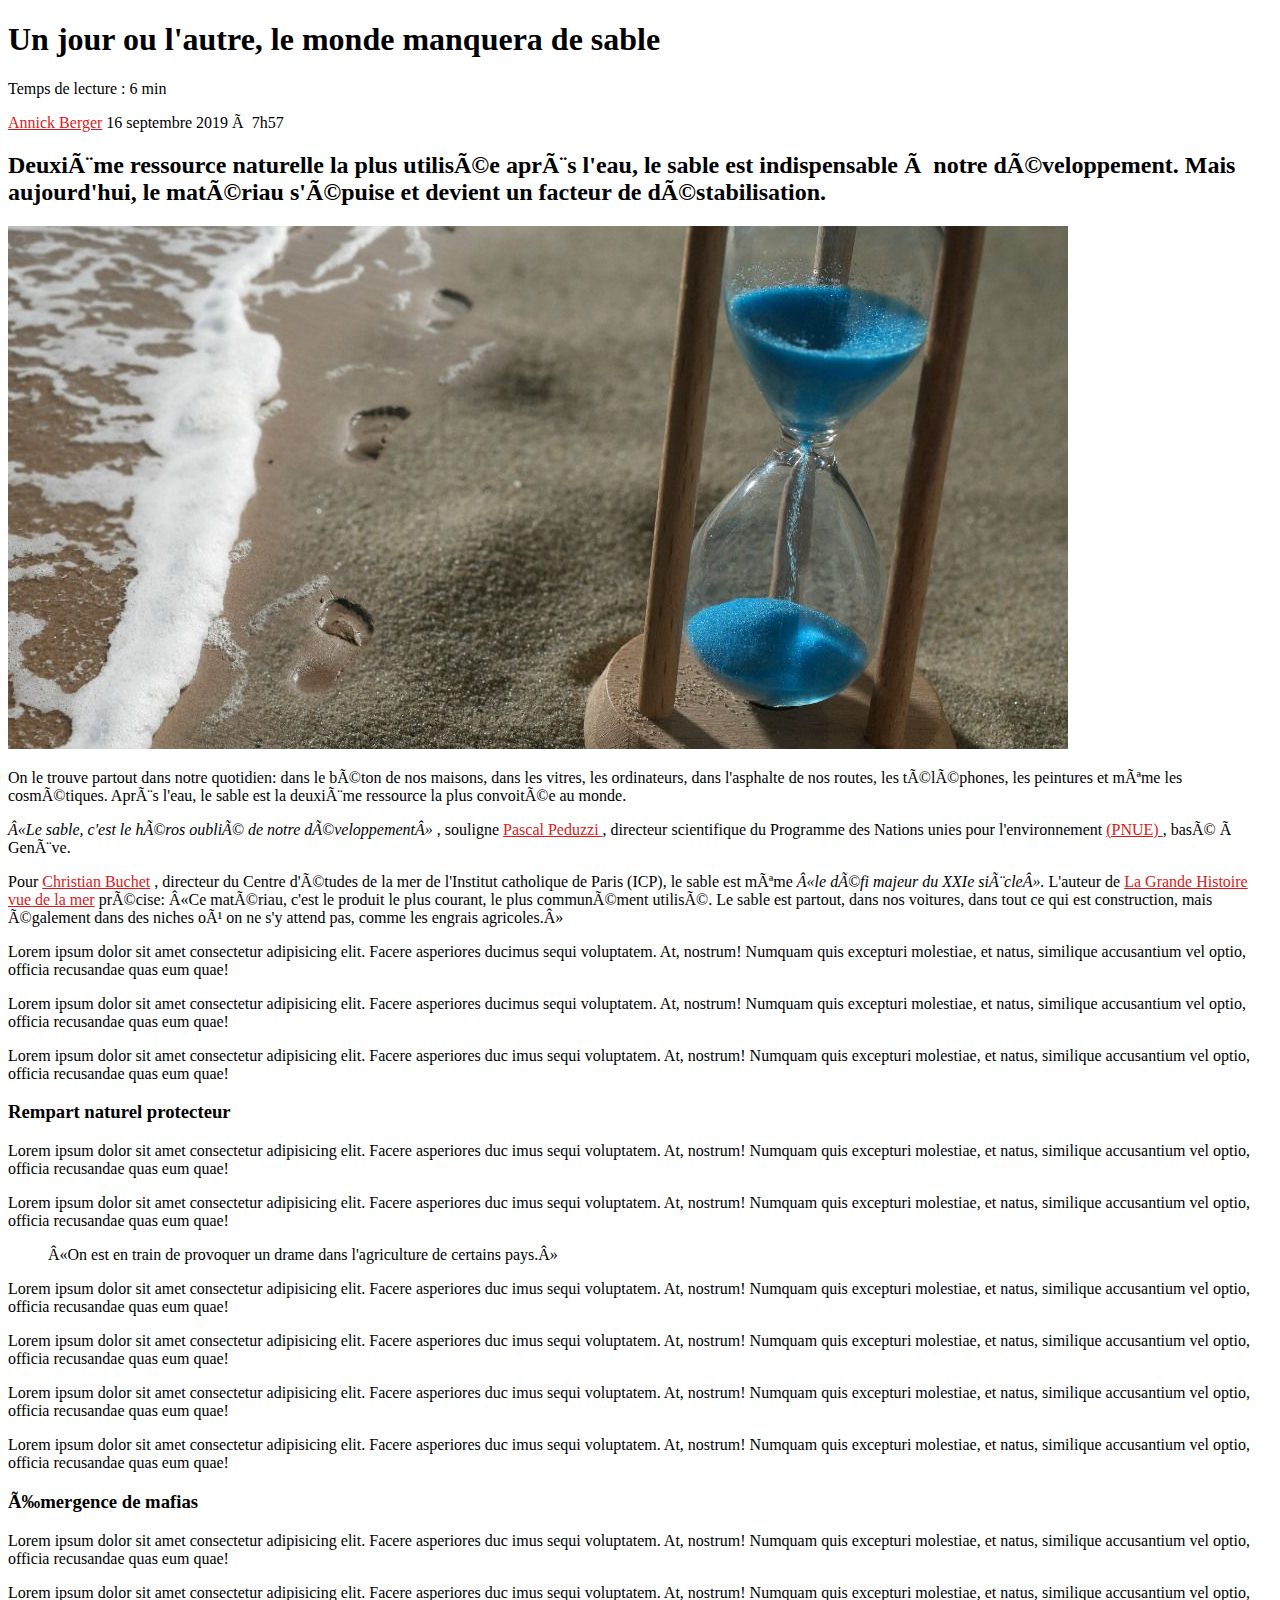
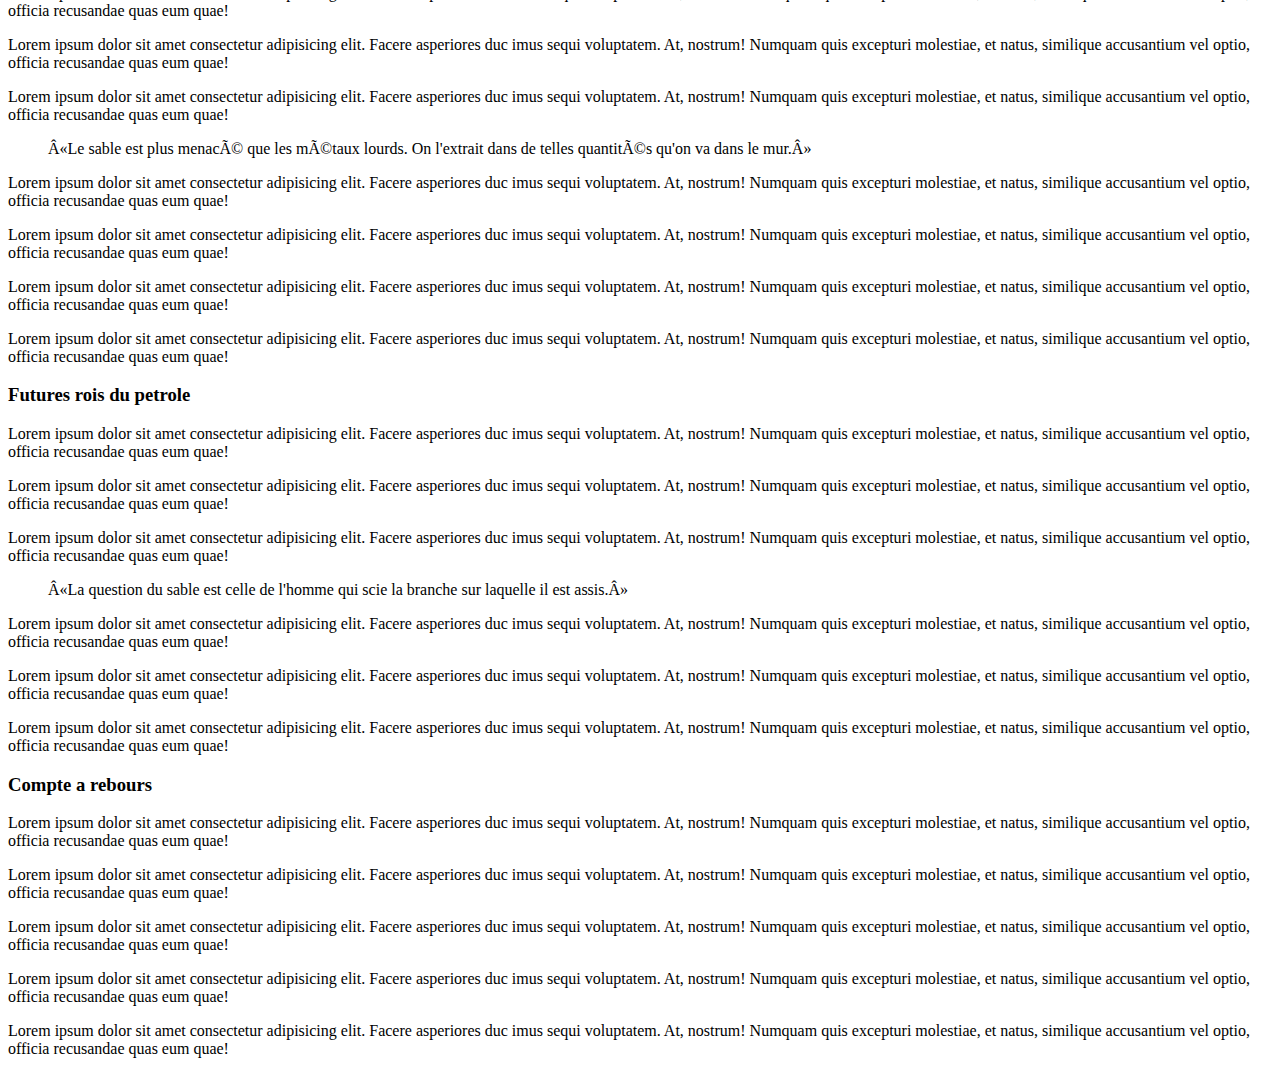
<file: module01/index.html>
<!DOCTYPE html>
<html lang="fr">
  <head>
    <meta name="charset"content="ut8"> 
      <title>Slate</title>
      <link rel="stylesheet" href="css/style.css">
    </head>
    <body>
        <h1>Un jour ou l'autre, le monde manquera de sable</h1>
        <p>Temps de lecture : 6 min</p>
        <p>
            <a href="#">Annick Berger</a>
            <time datetime="2019-09-16">16 septembre 2019</time> à
            <time datetime="07:57">7h57</time>
        </p>
        <h2>
            Deuxième ressource naturelle la plus utilisée après l'eau, le sable est indispensable à notre développement. Mais aujourd'hui, le matériau s'épuise et devient un facteur de déstabilisation.
        </h2>
        <div id="img-center">
            <img src="img/sable_menace.jpg" alt="Sablier plage">
        </div>
        <p>
            On le trouve partout dans notre quotidien: dans le béton de nos maisons, dans les vitres, les ordinateurs, dans l'asphalte de nos routes, les téléphones, les peintures et même les cosmétiques. Après l'eau, le sable est la deuxième ressource la plus convoitée au monde.
        </p>
        <p>
            <em>«Le sable, c'est le héros oublié de notre développement»
            </em>, souligne 
            <a href="#">Pascal Peduzzi
            </a>
            , directeur scientifique du Programme des Nations unies pour l'environnement 
            <a href="#">(PNUE)
            </a>, basé à Genève.
        </p>
        <p>Pour 
            <a href="#">Christian Buchet</a>
            , directeur du Centre d'études de la mer de l'Institut catholique de Paris (ICP), le sable est même 
            <i>
                «le défi majeur du XXIe siècle».
            </i>
            L'auteur de 
            <a href="#">La Grande Histoire vue de la mer</a>
            précise: «Ce matériau, c'est le produit le plus courant, le plus communément utilisé. Le sable est partout, dans nos voitures, dans tout ce qui est construction, mais également dans des niches où on ne s'y attend pas, comme les engrais agricoles.»
        </p>
        <p>Lorem ipsum dolor sit amet consectetur adipisicing elit. Facere asperiores ducimus sequi voluptatem. At, nostrum! Numquam quis excepturi molestiae, et natus, similique accusantium vel optio, officia recusandae quas eum quae!
        </p>
        <p>Lorem ipsum dolor sit amet consectetur adipisicing elit. Facere asperiores ducimus sequi voluptatem. At, nostrum! Numquam quis excepturi molestiae, et natus, similique accusantium vel optio, officia recusandae quas eum quae!
        </p>
        <p>Lorem ipsum dolor sit amet consectetur adipisicing elit. Facere asperiores duc
        imus sequi voluptatem. At, nostrum! Numquam quis excepturi molestiae, et natus, similique accusantium vel optio, officia recusandae quas eum quae!
        </p>
        <h3>Rempart naturel protecteur
        </h3>
        <p>Lorem ipsum dolor sit amet consectetur adipisicing elit. Facere asperiores duc
            imus sequi voluptatem. At, nostrum! Numquam quis excepturi molestiae, et natus, similique accusantium vel optio, officia recusandae quas eum quae!
        </p>
        <p>Lorem ipsum dolor sit amet consectetur adipisicing elit. Facere asperiores duc
            imus sequi voluptatem. At, nostrum! Numquam quis excepturi molestiae, et natus, similique accusantium vel optio, officia recusandae quas eum quae!
        </p>
        <blockquote>«On est en train de provoquer un drame dans l'agriculture de certains pays.»
        </blockquote>
        <p>Lorem ipsum dolor sit amet consectetur adipisicing elit. Facere asperiores duc
            imus sequi voluptatem. At, nostrum! Numquam quis excepturi molestiae, et natus, similique accusantium vel optio, officia recusandae quas eum quae!
        </p>
        <p>Lorem ipsum dolor sit amet consectetur adipisicing elit. Facere asperiores duc
            imus sequi voluptatem. At, nostrum! Numquam quis excepturi molestiae, et natus, similique accusantium vel optio, officia recusandae quas eum quae!
        </p>
        <p>Lorem ipsum dolor sit amet consectetur adipisicing elit. Facere asperiores duc
            imus sequi voluptatem. At, nostrum! Numquam quis excepturi molestiae, et natus, similique accusantium vel optio, officia recusandae quas eum quae!
        </p>
        <p>Lorem ipsum dolor sit amet consectetur adipisicing elit. Facere asperiores duc
            imus sequi voluptatem. At, nostrum! Numquam quis excepturi molestiae, et natus, similique accusantium vel optio, officia recusandae quas eum quae!
        </p>
        <h3>Émergence de mafias
        </h3>
        <p>Lorem ipsum dolor sit amet consectetur adipisicing elit. Facere asperiores duc
            imus sequi voluptatem. At, nostrum! Numquam quis excepturi molestiae, et natus, similique accusantium vel optio, officia recusandae quas eum quae!
        </p>
        <p>Lorem ipsum dolor sit amet consectetur adipisicing elit. Facere asperiores duc
            imus sequi voluptatem. At, nostrum! Numquam quis excepturi molestiae, et natus, similique accusantium vel optio, officia recusandae quas eum quae!
        </p>
        <p>Lorem ipsum dolor sit amet consectetur adipisicing elit. Facere asperiores duc
            imus sequi voluptatem. At, nostrum! Numquam quis excepturi molestiae, et natus, similique accusantium vel optio, officia recusandae quas eum quae!
        </p>
        <p>Lorem ipsum dolor sit amet consectetur adipisicing elit. Facere asperiores duc
            imus sequi voluptatem. At, nostrum! Numquam quis excepturi molestiae, et natus, similique accusantium vel optio, officia recusandae quas eum quae!
        </p>
        <blockquote>«Le sable est plus menacé que les métaux lourds. On l'extrait dans de telles quantités qu'on va dans le mur.»
        </blockquote>
        <p>Lorem ipsum dolor sit amet consectetur adipisicing elit. Facere asperiores duc
            imus sequi voluptatem. At, nostrum! Numquam quis excepturi molestiae, et natus, similique accusantium vel optio, officia recusandae quas eum quae!
        </p>
        <p>Lorem ipsum dolor sit amet consectetur adipisicing elit. Facere asperiores duc
            imus sequi voluptatem. At, nostrum! Numquam quis excepturi molestiae, et natus, similique accusantium vel optio, officia recusandae quas eum quae!
        </p>
        <p>Lorem ipsum dolor sit amet consectetur adipisicing elit. Facere asperiores duc
            imus sequi voluptatem. At, nostrum! Numquam quis excepturi molestiae, et natus, similique accusantium vel optio, officia recusandae quas eum quae!
        </p>
        <p>Lorem ipsum dolor sit amet consectetur adipisicing elit. Facere asperiores duc
            imus sequi voluptatem. At, nostrum! Numquam quis excepturi molestiae, et natus, similique accusantium vel optio, officia recusandae quas eum quae!
        </p>
        <h3>Futures rois du petrole
        </h3>
        <p>Lorem ipsum dolor sit amet consectetur adipisicing elit. Facere asperiores duc
            imus sequi voluptatem. At, nostrum! Numquam quis excepturi molestiae, et natus, similique accusantium vel optio, officia recusandae quas eum quae!
        </p>
        <p>Lorem ipsum dolor sit amet consectetur adipisicing elit. Facere asperiores duc
            imus sequi voluptatem. At, nostrum! Numquam quis excepturi molestiae, et natus, similique accusantium vel optio, officia recusandae quas eum quae!
        </p>
        <p>Lorem ipsum dolor sit amet consectetur adipisicing elit. Facere asperiores duc
                imus sequi voluptatem. At, nostrum! Numquam quis excepturi molestiae, et natus, similique accusantium vel optio, officia recusandae quas eum quae!
        </p>
        <blockquote>«La question du sable est celle de l'homme qui scie la branche
            sur laquelle il est assis.»
        </blockquote>
        <p>Lorem ipsum dolor sit amet consectetur adipisicing elit. Facere asperiores duc
            imus sequi voluptatem. At, nostrum! Numquam quis excepturi molestiae, et natus, similique accusantium vel optio, officia recusandae quas eum quae!
        </p>
        <p>Lorem ipsum dolor sit amet consectetur adipisicing elit. Facere asperiores duc
            imus sequi voluptatem. At, nostrum! Numquam quis excepturi molestiae, et natus, similique accusantium vel optio, officia recusandae quas eum quae!
        </p>
        <p>Lorem ipsum dolor sit amet consectetur adipisicing elit. Facere asperiores duc
            imus sequi voluptatem. At, nostrum! Numquam quis excepturi molestiae, et natus, similique accusantium vel optio, officia recusandae quas eum quae!
        </p>
        <h3>Compte a rebours
        </h3>
        <p>Lorem ipsum dolor sit amet consectetur adipisicing elit. Facere asperiores duc
            imus sequi voluptatem. At, nostrum! Numquam quis excepturi molestiae, et natus, similique accusantium vel optio, officia recusandae quas eum quae!</p>
        <p>Lorem ipsum dolor sit amet consectetur adipisicing elit. Facere asperiores duc
            imus sequi voluptatem. At, nostrum! Numquam quis excepturi molestiae, et natus, similique accusantium vel optio, officia recusandae quas eum quae!</p>
        <p>Lorem ipsum dolor sit amet consectetur adipisicing elit. Facere asperiores duc
            imus sequi voluptatem. At, nostrum! Numquam quis excepturi molestiae, et natus, similique accusantium vel optio, officia recusandae quas eum quae!</p>
        <p>Lorem ipsum dolor sit amet consectetur adipisicing elit. Facere asperiores duc
            imus sequi voluptatem. At, nostrum! Numquam quis excepturi molestiae, et natus, similique accusantium vel optio, officia recusandae quas eum quae!</p>
        <p>Lorem ipsum dolor sit amet consectetur adipisicing elit. Facere asperiores duc
            imus sequi voluptatem. At, nostrum! Numquam quis excepturi molestiae, et natus, similique accusantium vel optio, officia recusandae quas eum quae!</p>
    </body>
</html>
</file>
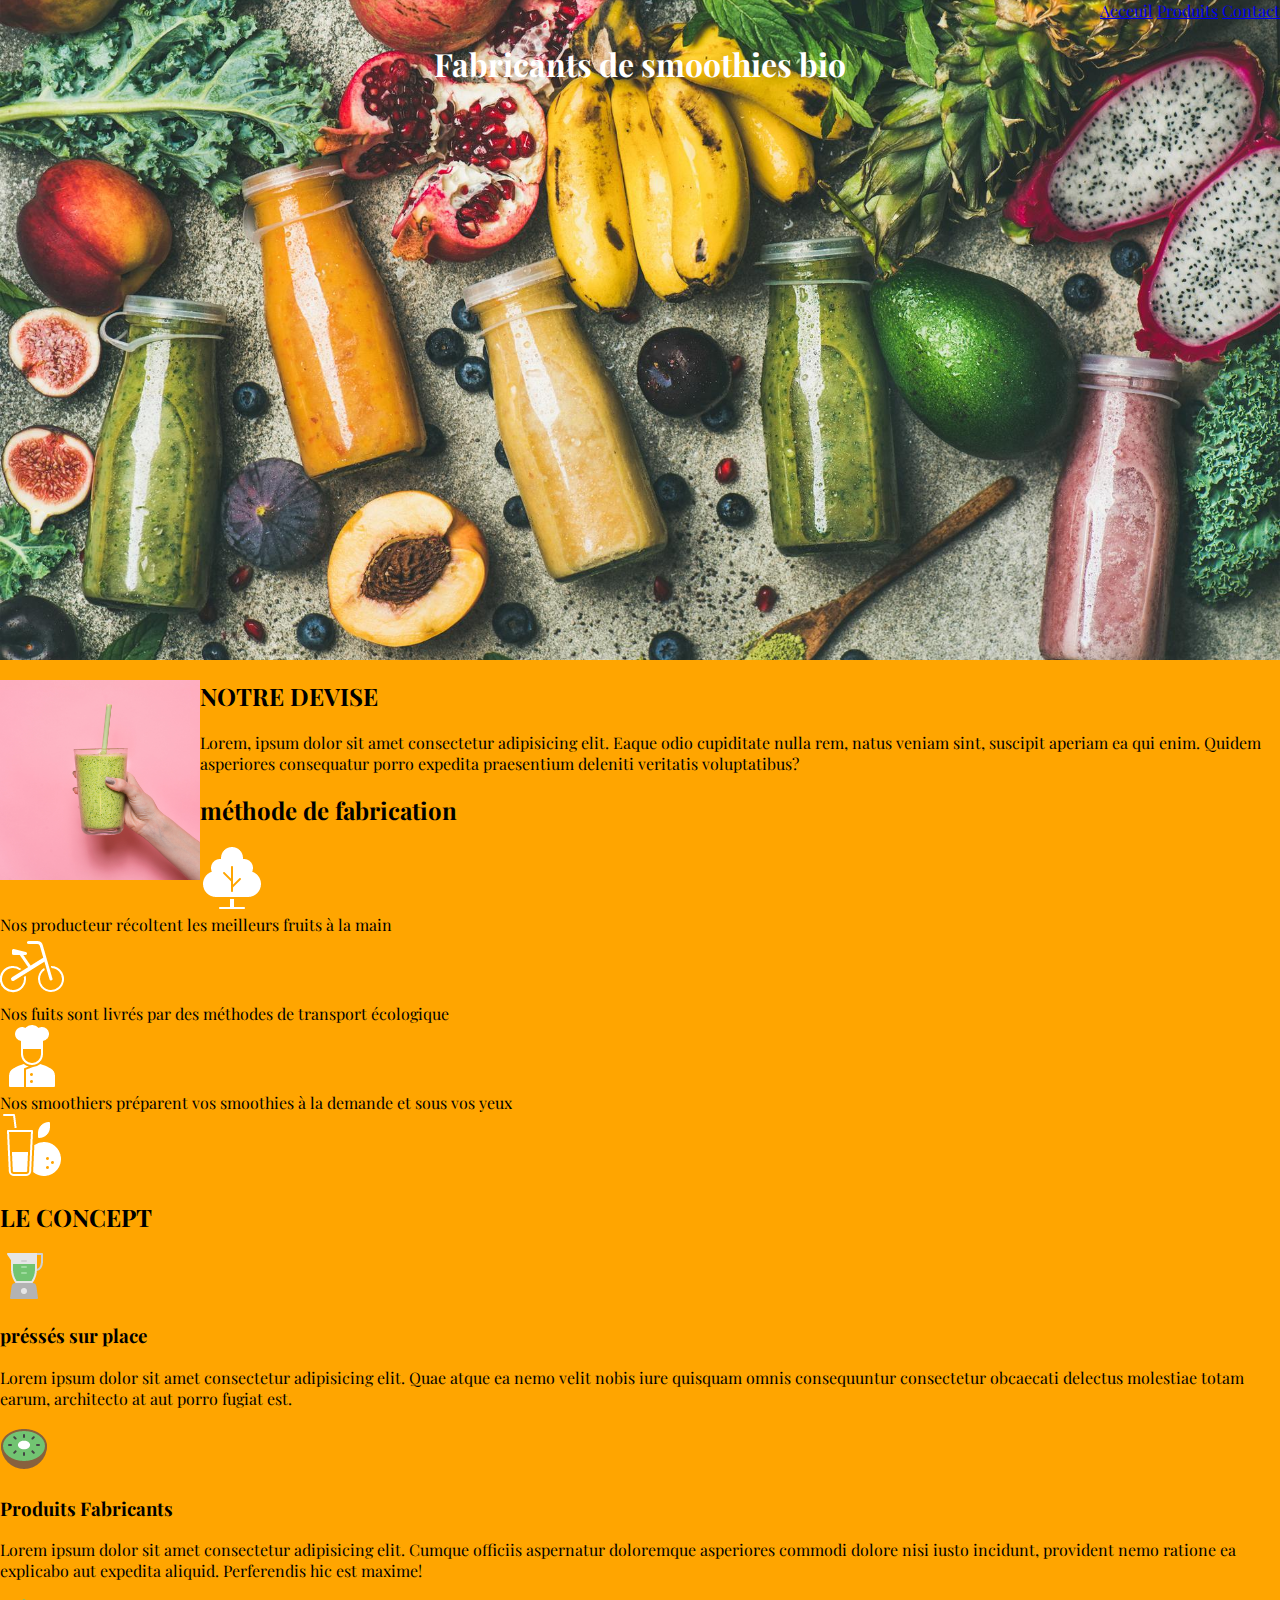
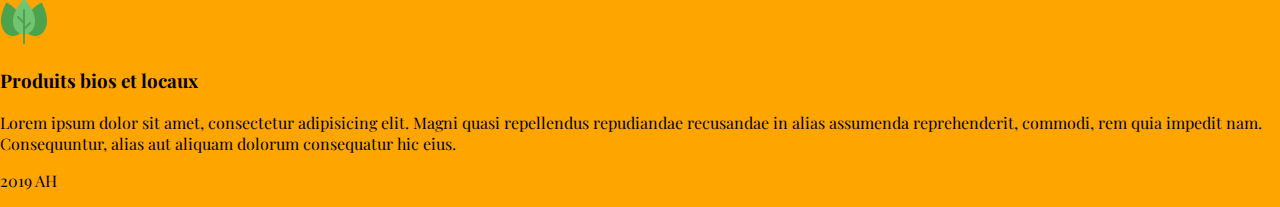
<file: module02/index.html>
<!DOCTYPE html>
<html lang="fr">

<head>
    <meta charset="UTF-8">
    <meta name="viewport" content="width=device-width, initial-scale=1.0">
    <title>Smoothie</title>
    <link href="https://fonts.googleapis.com/css2?family=Playfair+Display:ital,wght@0,400;1,400;1,600&display=swap"
        rel="stylesheet">
    <link rel="stylesheet" href="css/style.css">
</head>

<body>
    <header>
        <nav>
            <a href="#">Acceuil</a>
            <a href="#">Produits</a>
            <a href="#">Contact</a>
        </nav>
        <h1>Fabricants de smoothies bio</h1>
    </header>
    <main>
        <article>
            <img class="img1" src="img/fond-rose.jpg" alt="fond rose">
            <h2>NOTRE DEVISE</h2>
            <p>Lorem, ipsum dolor sit amet consectetur adipisicing elit. Eaque odio cupiditate nulla rem, natus veniam
                sint, suscipit aperiam ea qui enim. Quidem asperiores consequatur porro expedita praesentium deleniti
                veritatis voluptatibus?</p>
        </article>
        <section id="section1">
            <h2>méthode de fabrication</h2>
            <img src="img/tree-02.png">
            <figcaption>
                Nos producteur récoltent les meilleurs fruits à la main
            </figcaption>
            <img src="img/bike-bmx.png">
            <figcaption>
                Nos fuits sont livrés par des méthodes de transport écologique
            </figcaption>
            <img src="img/chef.png">
            <figcaption>
                Nos smoothiers préparent vos smoothies à la demande et sous vos yeux
            </figcaption>
            <img src="img/juice.png">
            <section>
                <h2>
                    LE CONCEPT
                </h2>
                <article>
                    <img src="img/blender.png">
                    <h3>
                        préssés sur place
                    </h3>
                    <p>Lorem ipsum dolor sit amet consectetur adipisicing elit. Quae atque ea nemo velit nobis iure
                        quisquam omnis consequuntur consectetur obcaecati delectus molestiae totam earum, architecto at
                        aut porro fugiat est.</p>
                </article>
                <article>
                    <img src="img/kiwi.png">
                    <h3>
                        Produits Fabricants
                    </h3>
                    <p>Lorem ipsum dolor sit amet consectetur adipisicing elit. Cumque officiis aspernatur doloremque
                        asperiores commodi dolore nisi iusto incidunt, provident nemo ratione ea explicabo aut expedita
                        aliquid. Perferendis hic est maxime!</p>
                </article>
                <article>
                    <img src="img/organic.png">
                    <h3>
                        Produits bios et locaux
                    </h3>
                    <p>Lorem ipsum dolor sit amet, consectetur adipisicing elit. Magni quasi repellendus repudiandae
                        recusandae in alias assumenda reprehenderit, commodi, rem quia impedit nam. Consequuntur, alias
                        aut aliquam dolorum consequatur hic eius.</p>
                </article>
            </section>
    </main>
    <footer>
        <p>2019 AH</p>
    </footer>
</body>

</html>
</file>
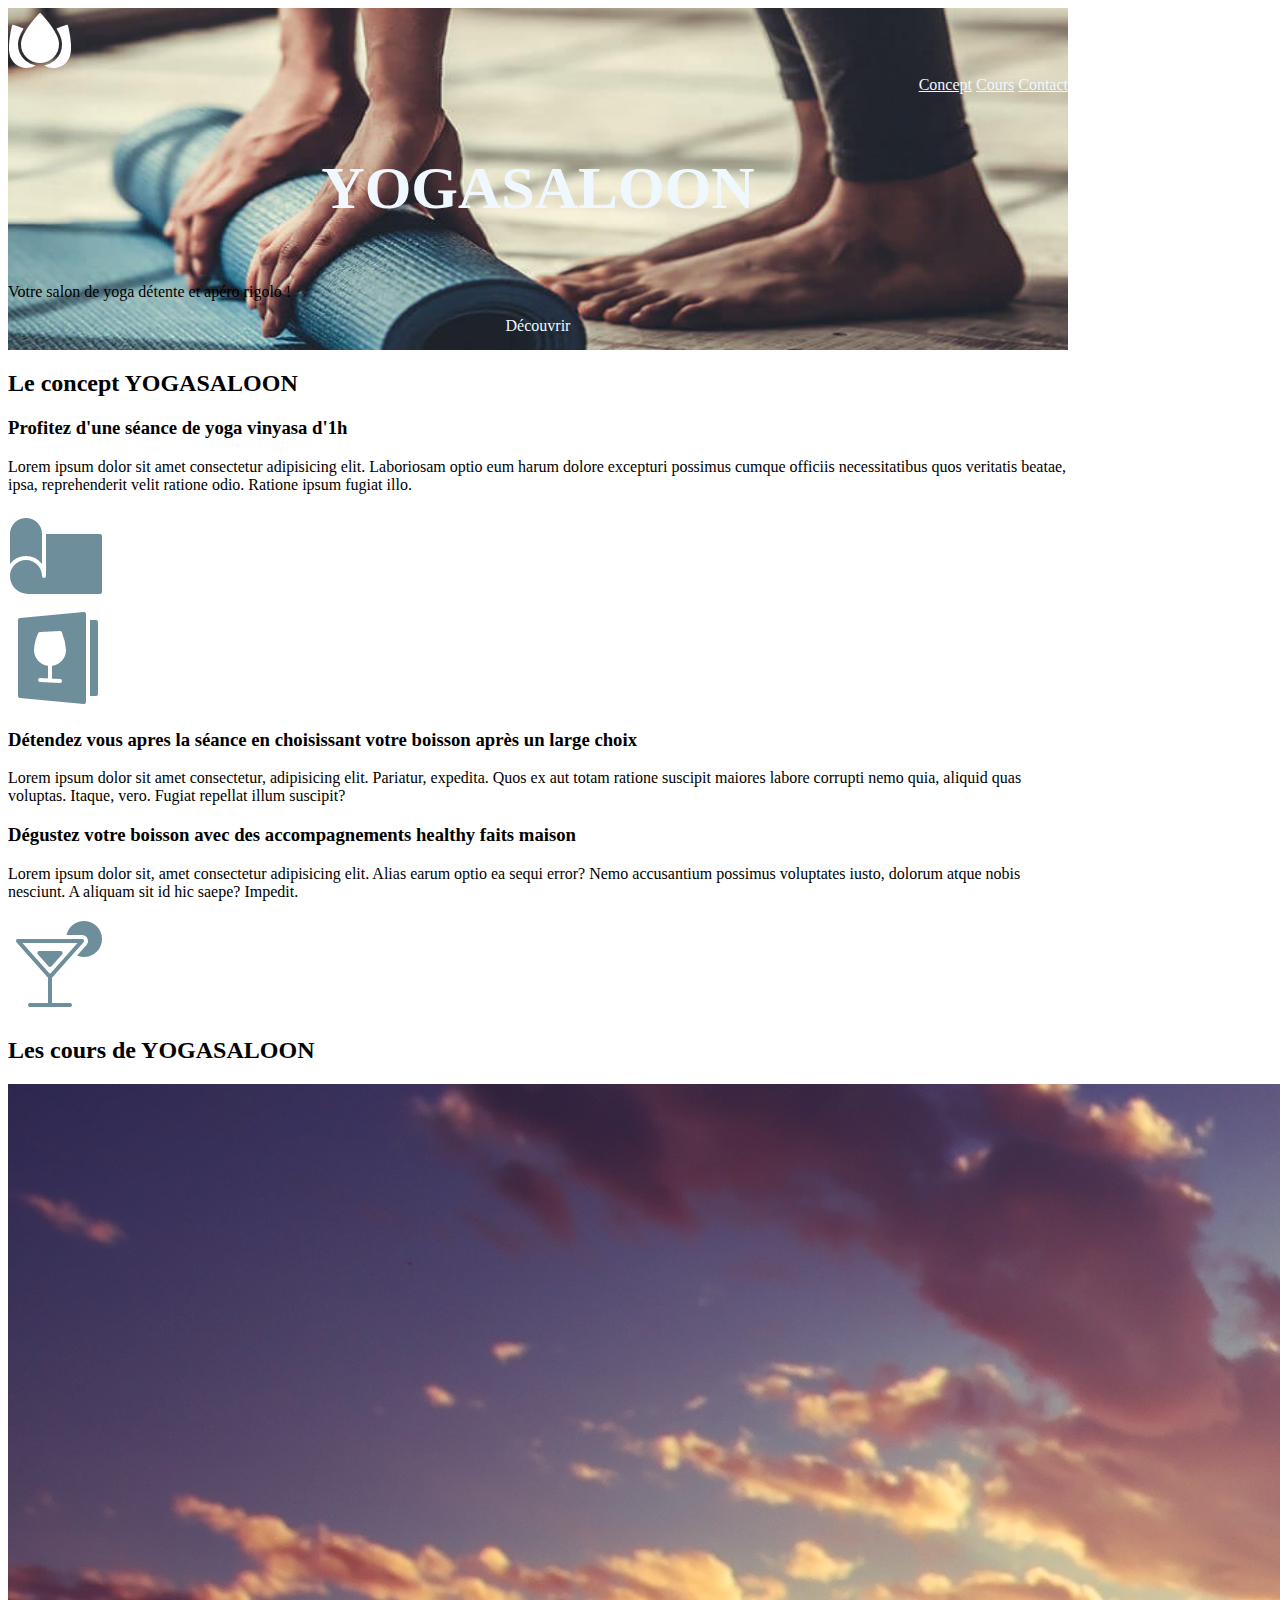
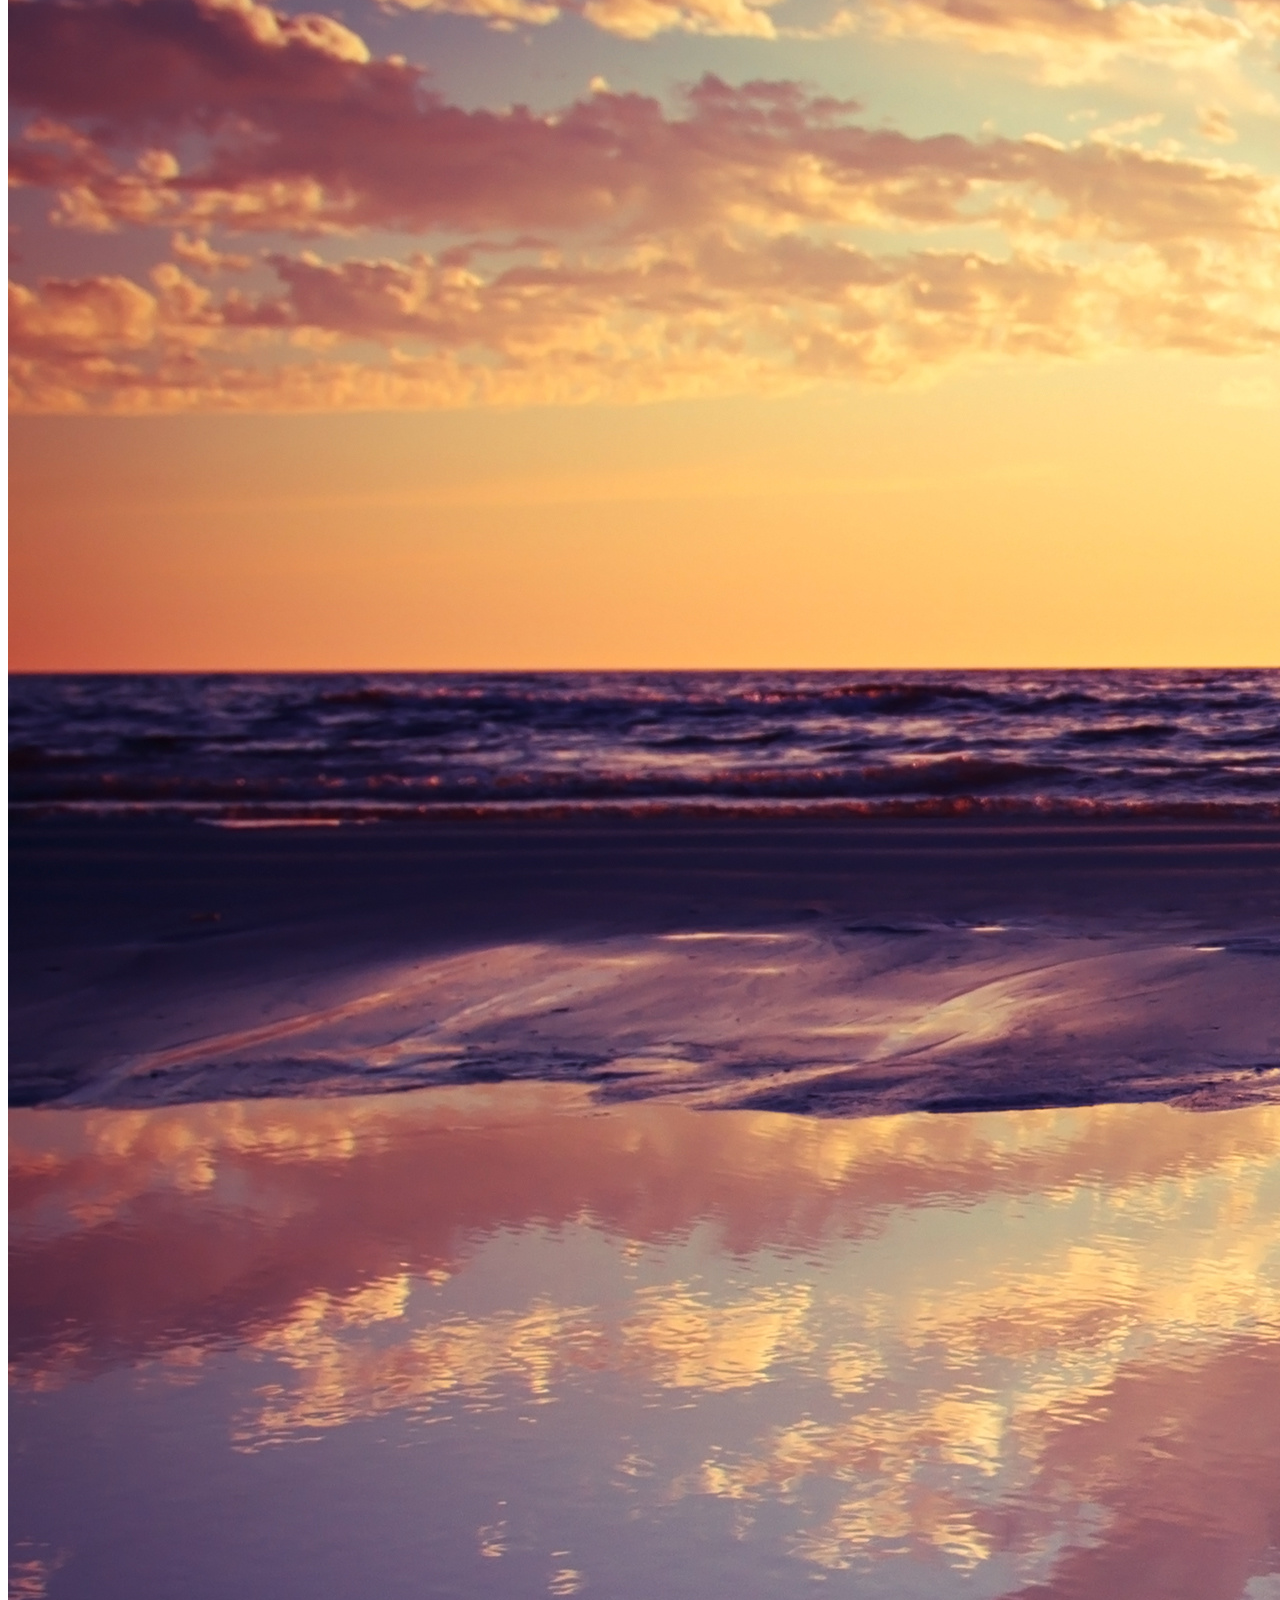
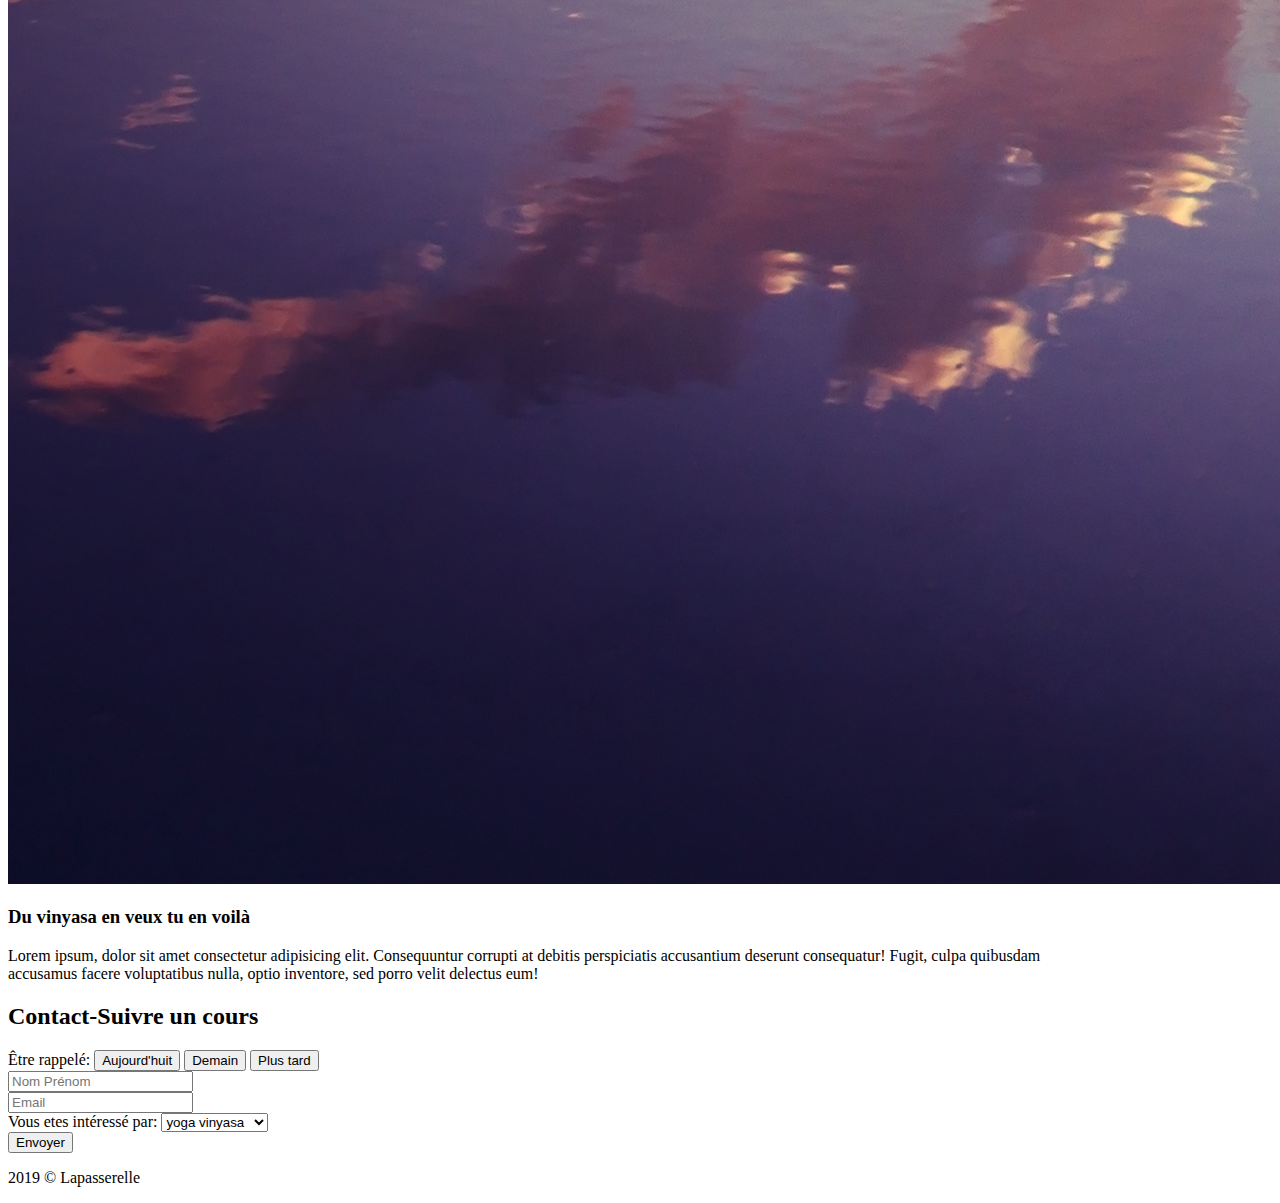
<file: module04/index.html>
<!DOCTYPE html>
<html lang="fr">

<head>
    <meta charset="UTF-8">
    <meta name="viewport" content="width=device-width, initial-scale=1.0">
    <title>Document</title>
    <link rel="stylesheet" href="css/style.css">
</head>
<body>
    <header>
        <a id="logo" href ="#"><img src="img/logo.png" alt="logo"></a>
        <nav class="nav">
                <a href="">Concept</a>
                <a href="">Cours</a>
                <a href="">Contact</a>
        </nav>
        <div>
        <h1>YOGASALOON</h1>
        </div>
        <p>Votre salon de yoga détente et apéro rigolo !</p>
        <div><p class="p1">Découvrir</p>
         </div>
    </header>
    <main>
        <section>
            <article>
                <h2>Le concept YOGASALOON</h2>
                <h3>Profitez d'une séance de yoga vinyasa d'1h</h3>
                <p>Lorem ipsum dolor sit amet consectetur adipisicing elit. Laboriosam optio eum harum dolore excepturi
                    possimus cumque officiis necessitatibus quos veritatis beatae, ipsa, reprehenderit velit ratione
                    odio. Ratione ipsum fugiat illo.</p>
                <img src="img/mat-2x.png" alt="miniature mat">
            </article>
            <article>
                <img src="img/drink-list-2x.png" alt="miniature drink">
                <h3>Détendez vous apres la séance en choisissant votre boisson après un large choix</h3>
                <p>Lorem ipsum dolor sit amet consectetur, adipisicing elit. Pariatur, expedita. Quos ex aut totam
                    ratione suscipit maiores labore corrupti nemo quia, aliquid quas voluptas. Itaque, vero. Fugiat
                    repellat illum suscipit?</p>
            </article>
            <article>
                <h3>Dégustez votre boisson avec des accompagnements healthy faits maison</h3>
                <p>Lorem ipsum dolor sit, amet consectetur adipisicing elit. Alias earum optio ea sequi error? Nemo
                    accusantium possimus voluptates iusto, dolorum atque nobis nesciunt. A aliquam sit id hic saepe?
                    Impedit.</p>
                <img src="img/drink-2x.png" alt="miniature drink2">
            </article>
        </section>
        <section>
            <article>
                <h2>Les cours de YOGASALOON</h2>
                <img src="img/yoga.jpg" alt="yoga">
                <h3>Du vinyasa en veux tu en voilà</h3>
                <p>Lorem ipsum, dolor sit amet consectetur adipisicing elit. Consequuntur corrupti at debitis
                    perspiciatis accusantium deserunt consequatur! Fugit, culpa quibusdam accusamus facere voluptatibus
                    nulla, optio inventore, sed porro velit delectus eum!</p>
            </article>
        </section>
        <section>
            <h2>Contact-Suivre un cours</h2>
            <div>
                <label for="information">Être rappelé:</label>
                <button>Aujourd'huit</button>
                <button>Demain</button>
                <button>Plus tard</button>
            </div>
            <div>
                <form>
                <input type="name" value="" placeholder="Nom Prénom">
            </div>
            <div>
                <input type="email" value="" placeholder="Email">
                </form>
            </div>
            <div>
                <label for="information">Vous etes intéressé par:</label>
                <select name="yoga" id="yoga-select">
                    <option value="yoga">yoga vinyasa</option>
                    <option value="yoga">yoga maison</option>
                    <option value="yoga">yoga rémi o_o</option>
                </select>
            </div>
            <div>
                <button type="submit">Envoyer</button>
            </div>
        </section>
    </main>
    <footer>
        <p>2019 © Lapasserelle</p>
    </footer>
</body>

</html>
</file>
<file: module01/css/style.css>
body
a{color: rgb(218, 26, 26);}
{
background-color: green;
}
article
{
    width: 60%;
    margin-left: auto;
    margin-right: auto;
    background-color: red;
}
{
    #img-center
    test-aline:center;
}
</file>
<file: module02/css/style.css>
*{
    box-sizing: border-box;
}
body{
    margin:0;
    background-color: orange;
    font-family: 'Playfair Display', serif;
}
header{
    background-image: url(../img/detox-cure-smoothie.jpg);
    background-repeat: no-repeat;
    background-position: center;
    background-size: cover;
    width: 100%;
    height: 660px;
}
.img1{
    float:left;
    width: 200px;
    height: 200px;
}
h1{
    color: white;
    text-align: center;
}

nav{
    text-align: right;
}
#section1{
    
}
</file>
<file: module04/css/style.css>
*{
    box-sizing: border-box;
}
body{
    width: 1060px;
}
header{
    background-image: url(../img/yogamat.jpg);
    background-repeat: no-repeat;
    background-position: center;
    background-size:1060px 530px;
}

h1{
    font-size: 60px;
    text-align: center;
    color: aliceblue;
    padding: 20px;
}

.p1{
    padding-bottom: 15px;
    text-align: center;
    color: aliceblue;
}

.nav{
    text-align: right;
    color: aliceblue;
}

.nav a{
    color: aliceblue;
}
</file>
